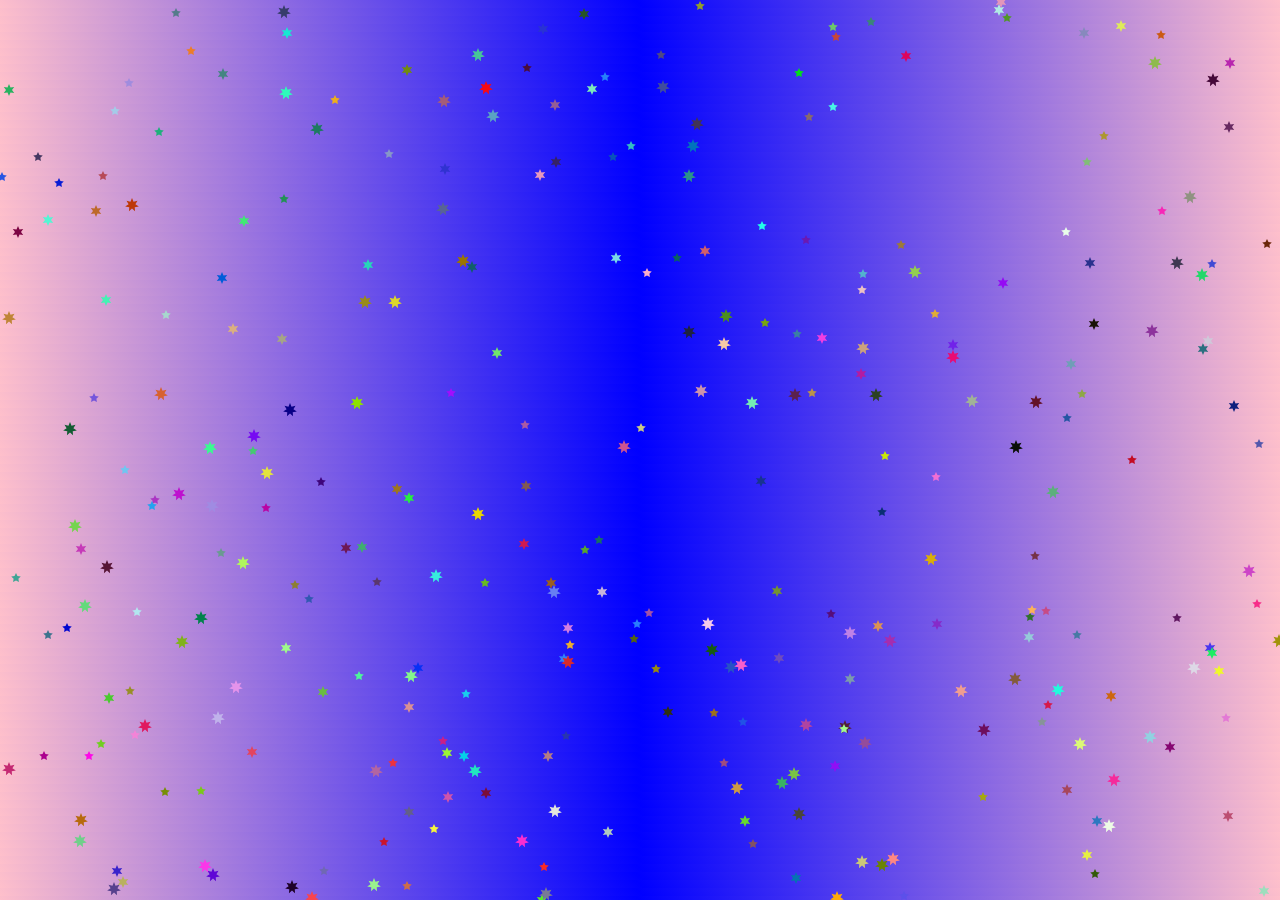
<file: index.html>
<!DOCTYPE html>
<html lang="en">
<head>
    <meta charset="UTF-8">
    <meta name="viewport" content="width=device-width, initial-scale=1.0">
    <title>Spidy</title>
    <link rel="stylesheet" href="spidy.css">
</head>
<body>
    <canvas id="Mycanva" ></canvas>
    <script src="spidy.js"></script>
</body>
</html>
</file>
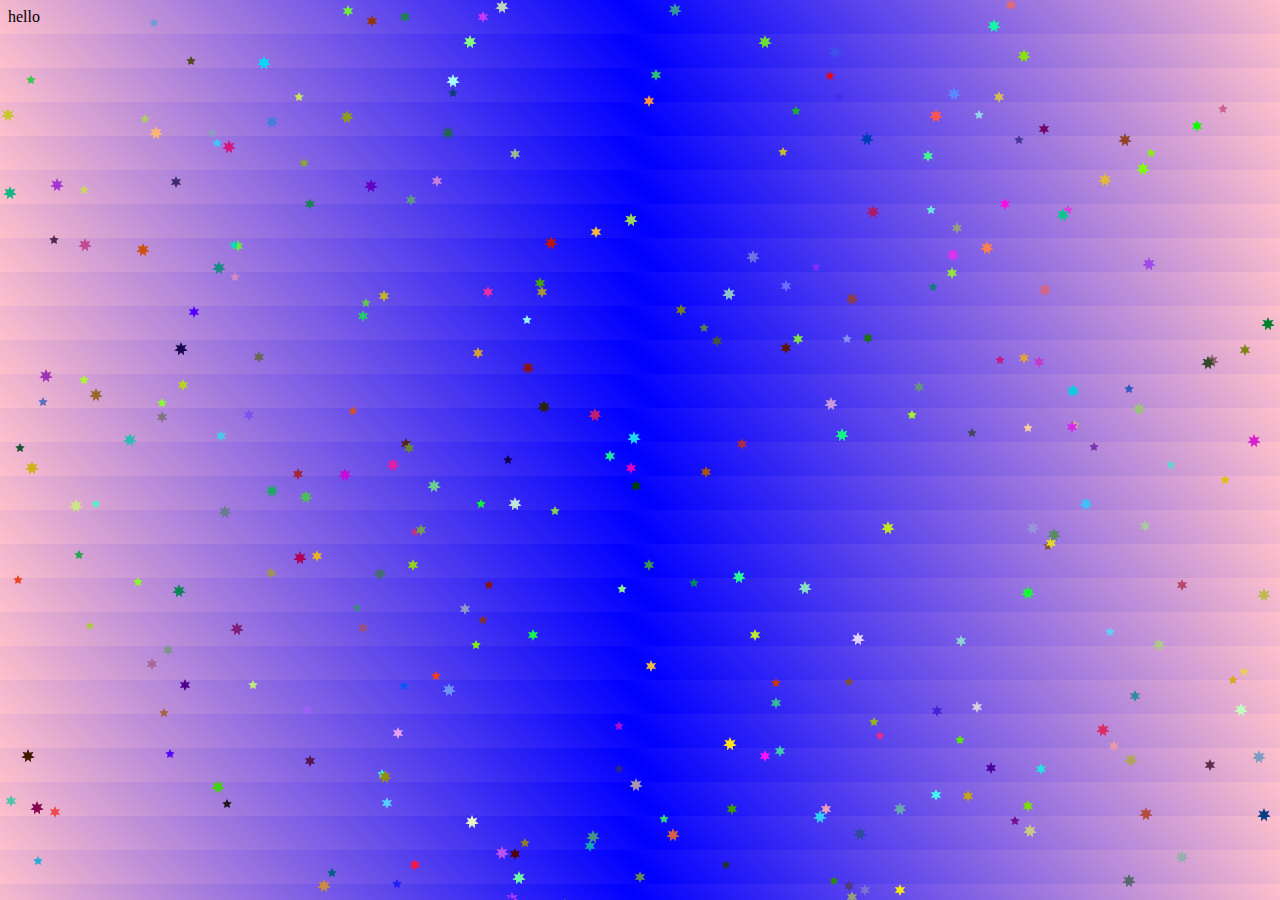
<file: spidy.html>
<!DOCTYPE html>
<html lang="en">
<head>
    <meta charset="UTF-8">
    <meta name="viewport" content="width=device-width, initial-scale=1.0">
    <title>Spidy</title>
    <link rel="stylesheet" href="spidy.css">
</head>
<body>
    hello
    <canvas id="Mycanva" ></canvas>
    <script src="spidy.js"></script>
</body>
</html>
</file>
<file: spidy.css>
body{
    background: linear-gradient(45deg ,pink,blue,pink);
    
}

#Mycanva{

    position: absolute;
    left: 0;
    top : 0;
    pointer-events: none;

}
</file>
